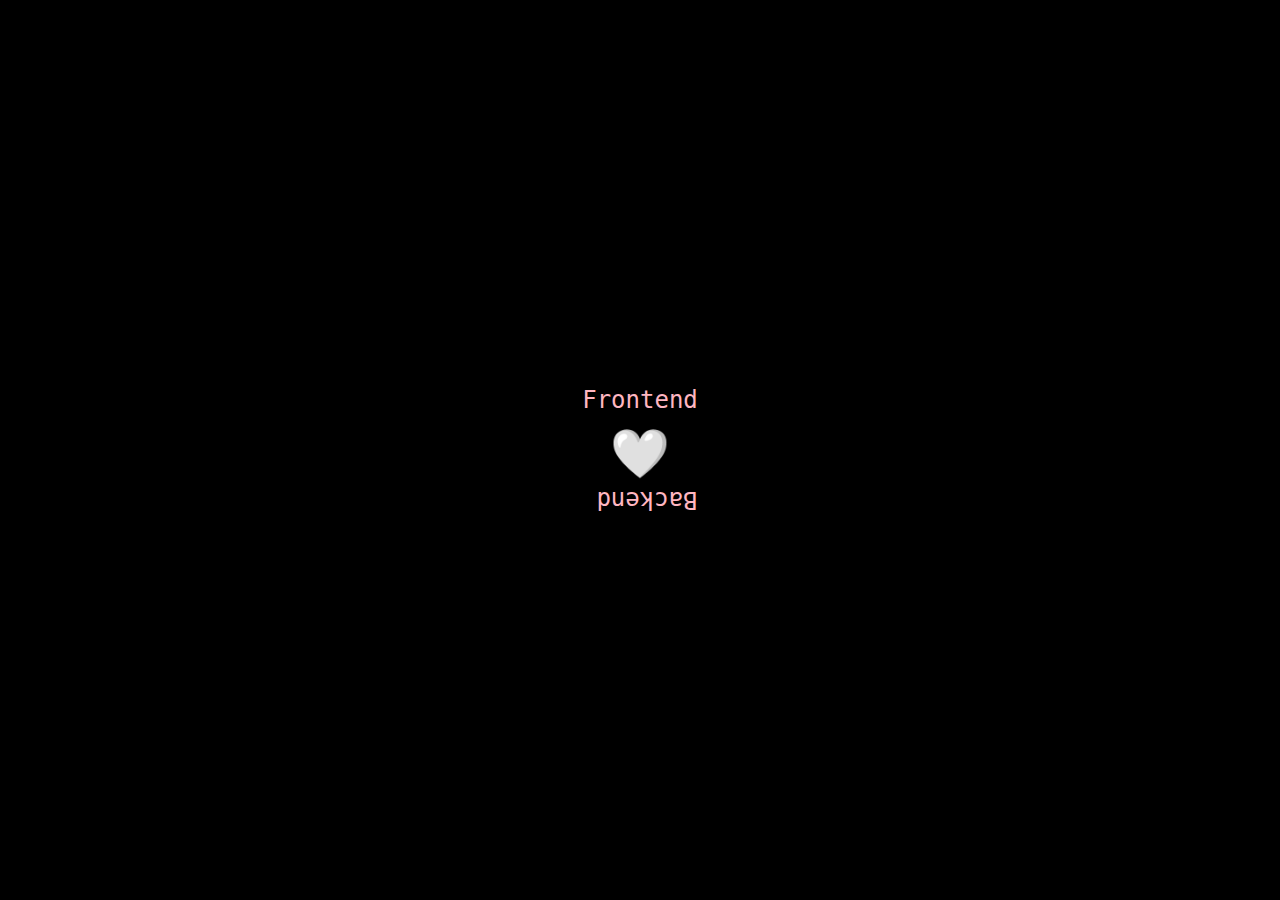
<file: index.html>
<!DOCTYPE html>
<html lang="en">
<head>
    <meta charset="UTF-8">
    <meta http-equiv="X-UA-Compatible" content="IE=edge">
    <meta name="viewport" content="width=device-width, initial-scale=1.0">
    <title>Document</title>
    <style>
        body{
            margin: 0;
            background-color: black;
            height: 100vh;
            display: grid;
            place-items: center;
            color: lightpink;
            font-family: monospace;
            font-size: 24px;
        }
        #backend{
            scale: -1;
        }
        .frontend{
            text-align: center; 
            height: 60px;
        }

        @keyframes rotate {
            0% {rotate:0deg;}
            50% {rotate:180deg;}
            100% {rotate:360deg;}
        }
        .icon{
            scale: 2;
            height: 40px;
            text-align: center;
        }


        main{
            animation: rotate 10s infinite;
        }

        

    </style>
</head>
<body>
    <main>
        <div class="frontend"> Frontend </div>
        <div class="icon"> 🤍 </div>
        <!--https://emojipedia.org/white-heart/-->
        <div id="backend"> Backend </div>
    </main>
</body>
</html>
</file>
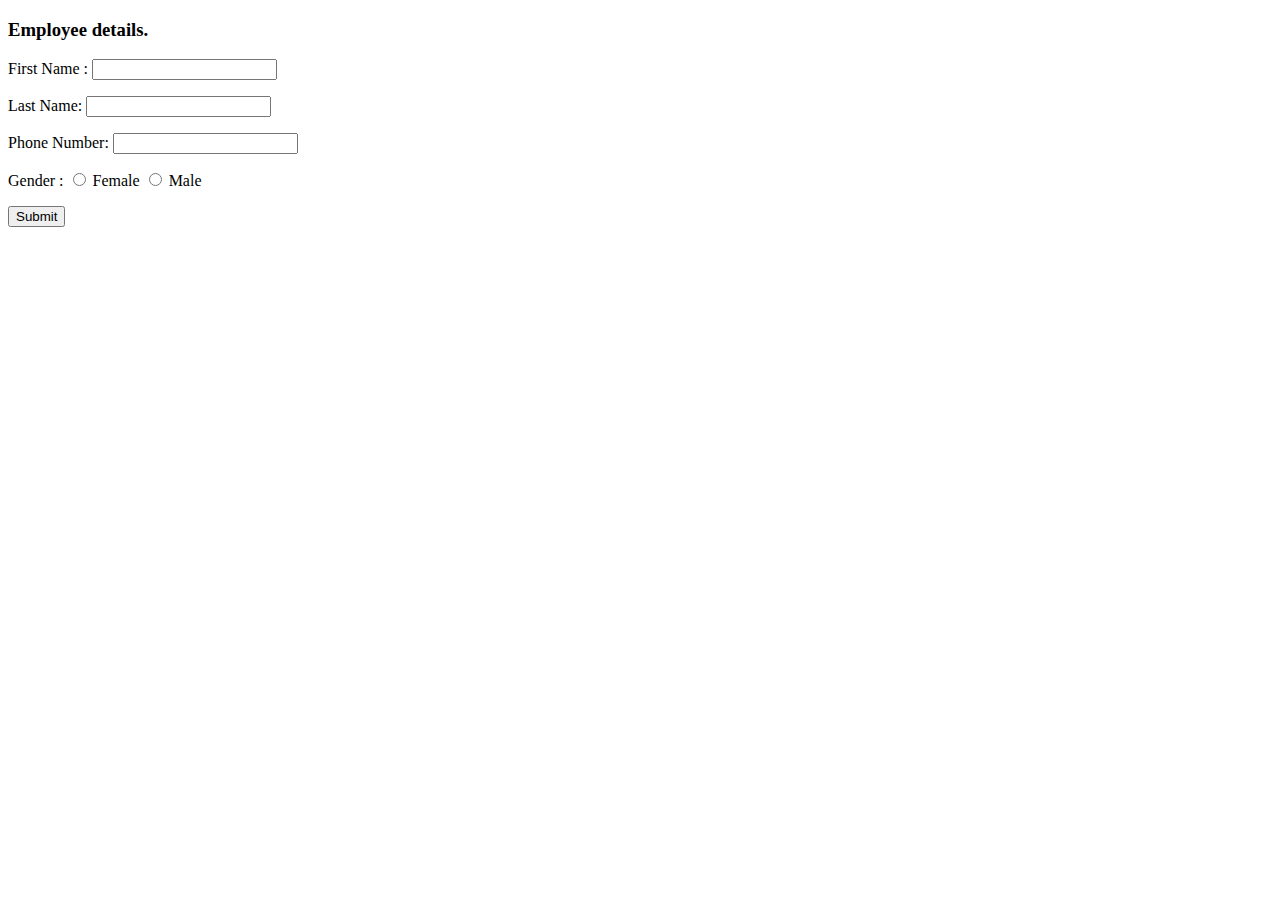
<file: index2.html>
<!DOCTYPE html>
<html lang="en">
<head>
    <meta charset="UTF-8">
    <meta http-equiv="X-UA-Compatible" content="IE=edge">
    <meta name="viewport" content="width=device-width, initial-scale=1.0">
    <title>Form</title>
</head>
<body>
    <h3> Employee details.</h3>
    <form>
     <p> <label>  First Name : <input type="text" name="firstname"> </label></p>
     <p> <label> Last Name: <input type="text" name="lastname"></label></p>
     <p> <label> Phone Number: <input type="number" name="phonenumber"></label></p>
     <p> <label> Gender : <input type="radio" name="gender "> Female 
        <input type="radio" name="gender "> Male </label></p>
        <button type="submit" > Submit </button>
        <!-- <p>Choose a color: <br>
            <input type="checkbox" name="color" value="red"> Red <br>
            <input type="checkbox" name="color" value="green"> Green<br>
            <input type="checkbox" name="color" value="blue">Blue <br>
            
        </p>
    -->

        
    </form>
    
</body>
</html>
</file>
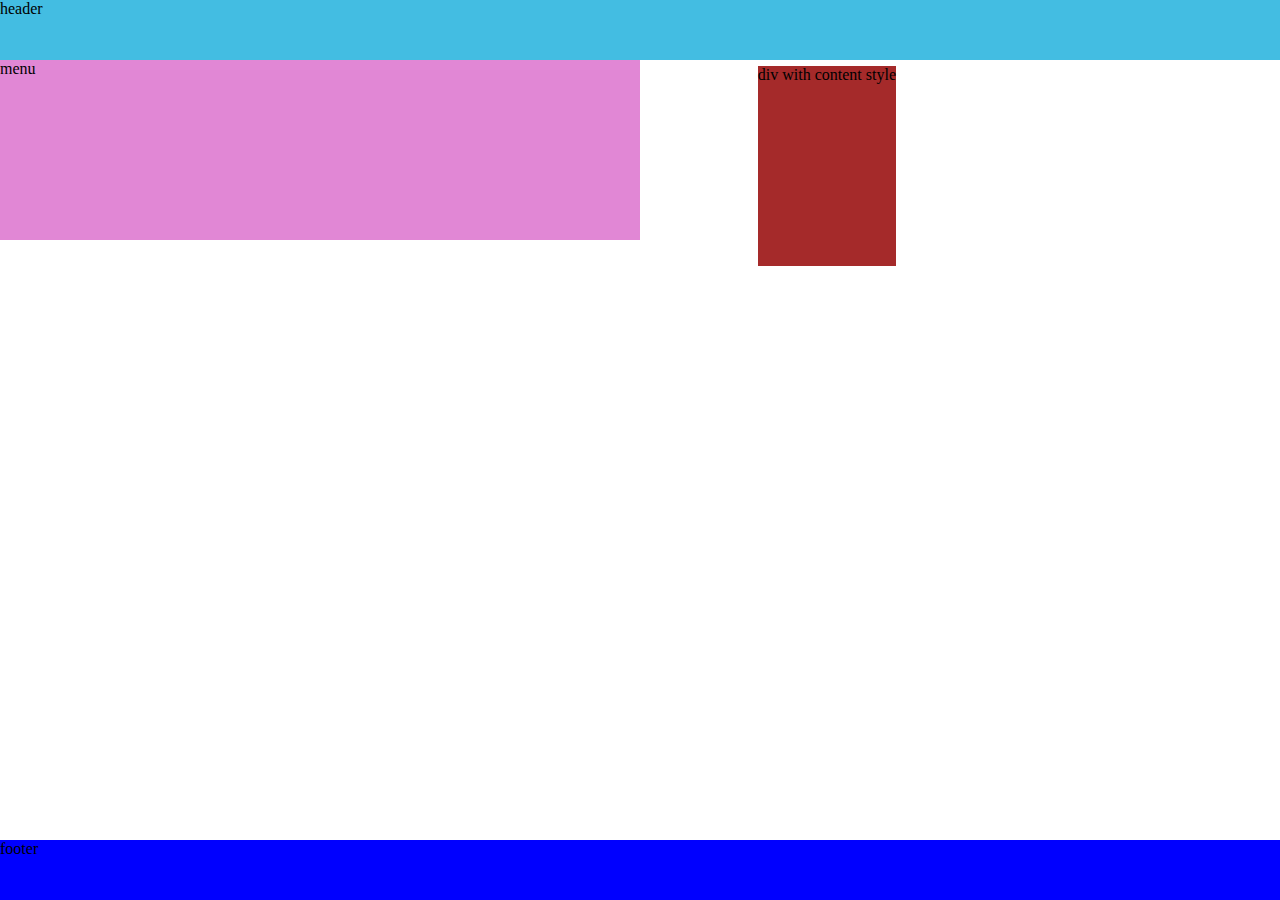
<file: Structure/div.html>
<!doctype html>
<link rel="stylesheet" href="style.css">
<html>
    <head>
        <title> My Website </title>
    </head>
    <body>
        <div class="header">header</div>
        <div class="menu">menu</div>
        <div class="content">div with content style</div>
        <div class="footer">footer</div>
    </body>
</html>
</file>
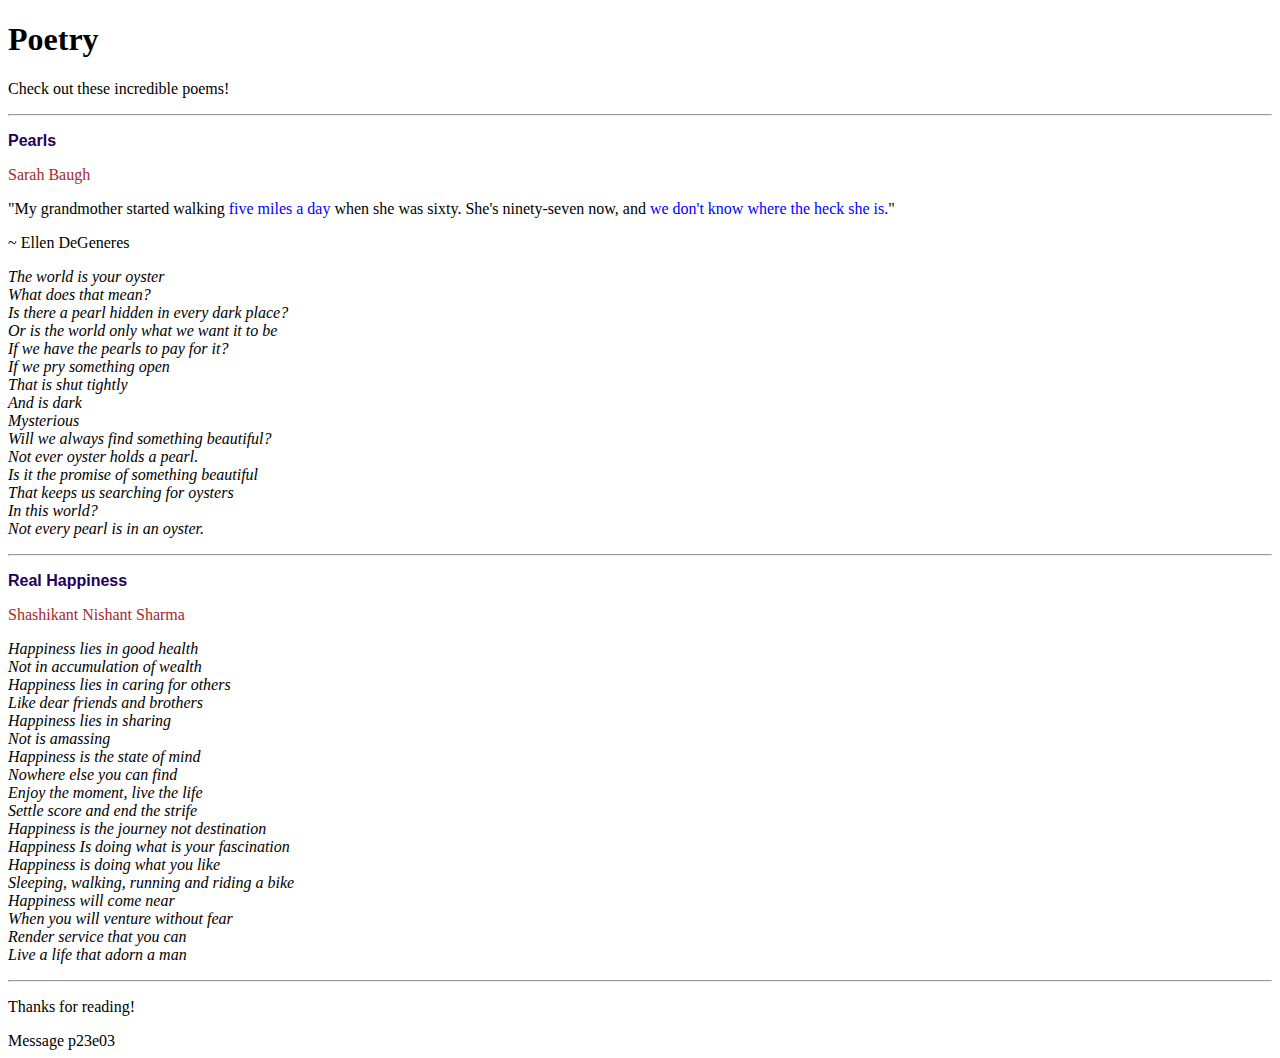
<file: Structure/style2.html>
<!DOCTYPE html>
<html>
  <head>
    <title>My Website</title>
    <style>
        .poemtitle{
            color: rgb(35, 0, 90);
            font-family: Arial;
            font-weight: bolder;
        }
        .author{
            color: brown;
        }
        .poem{
            font-style: italic;
        }
        p span{color: blue;

        }
    </style>
  </head>
  <body>
    <h1>Poetry</h1>
    <p>Check out these incredible poems!</p>
    <hr />
    <p class="poemtitle">
      Pearls
    </p>
    <p class="author">
      Sarah Baugh
    </p>
    <p>"My grandmother started walking <span>five miles a day</span> when she was sixty. She's ninety-seven now, and <span>we don't know where the heck she is.</span>" </p>
    <p>~ Ellen DeGeneres </p>
    <p class="poem">
      The world is your oyster
      <br />
      What does that mean?
      <br />
      Is there a pearl hidden in every dark place?
      <br />
      Or is the world only what we want it to be
      <br />
      If we have the pearls to pay for it?
      <br />
      If we pry something open
      <br />
      That is shut tightly
      <br />
      And is dark
      <br />
      Mysterious
      <br />
      Will we always find something beautiful?
      <br />
      Not ever oyster holds a pearl.
      <br />
      Is it the promise of something beautiful
      <br />
      That keeps us searching for oysters
      <br />
      In this world?
      <br />
      Not every pearl is in an oyster.
      <br />
    </p>
    <hr />
    <p class="poemtitle">
      Real Happiness
    </p>
    <p class="author">
      Shashikant Nishant Sharma
    </p>
    <p class="poem">
      Happiness lies in good health<br />
      Not in accumulation of wealth<br />
      Happiness lies in caring for others<br />
      Like dear friends and brothers<br />
      Happiness lies in sharing<br />
      Not is amassing<br />
      Happiness is the state of mind<br />
      Nowhere else you can find<br />
      Enjoy the moment, live the life<br />
      Settle score and end the strife<br />
      Happiness is the journey not destination<br />
      Happiness Is doing what is your fascination<br />
      Happiness is doing what you like<br />
      Sleeping, walking, running and riding a bike<br />
      Happiness will come near<br />
      When you will venture without fear<br />
      Render service that you can<br />
      Live a life that adorn a man<br />
    </p>
    <hr />
    <p>
      Thanks for reading!
    </p>
  </body>
</html>











Message p23e03
</file>
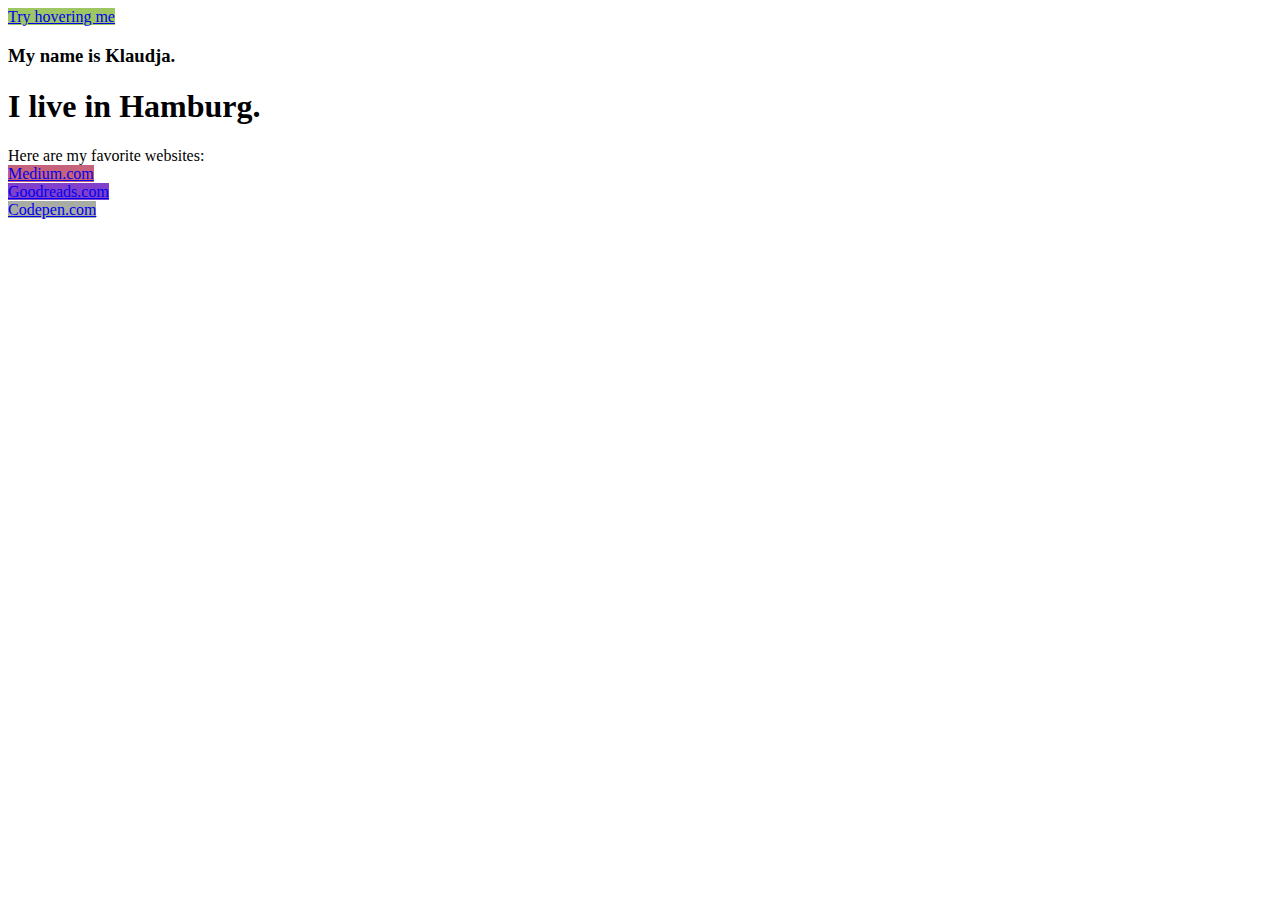
<file: Style/HoverEffect.html>
<!DOCTYPE html>
<html lang="en">
<head>
    <meta charset="UTF-8">
    <meta http-equiv="X-UA-Compatible" content="IE=edge">
    <meta name="viewport" content="width=device-width, initial-scale=1.0">
    <title>Hover Effect</title>
    <style> 
    a{
        background-color: rgb(158, 198, 98);
        transition: background-color 0.5s;
    }
    a:hover{
        background-color: gold;
    }

    
    .medium{
        background-color: rgb(198, 98, 121);
        transition: background-color 0.5s;
    }
    .medium:hover{
        background-color: rgb(7, 156, 76);
    }
    .goodreads{
        background-color: rgb(129, 64, 203);
        transition: background-color 0.5s;
    }
    .goodreads:hover{
        background-color: rgb(255, 0, 0);
    }
    .codepen{
        background-color: rgb(169, 172, 163);
        transition: background-color 0.5s;
    }
    a:hover{
        background-color: rgba(27, 201, 195, 0.737);
    }

    </style>
</head>
<body>
    <a href="#"> Try hovering me </a>
    <h3> My name is Klaudja.</h3>
    <h1> I live in Hamburg.</h1>
    <p>
        Here are my favorite websites: <br>
        <a href="www.medium.com" class="medium"> Medium.com </a> <br>
        <a href="www.goodreads.com" class="goodreads"> Goodreads.com </a> <br> 
        <a href="www.codepen.com" class="codepen"> Codepen.com </a> <br>
    </p>
</body>
</html>
</file>
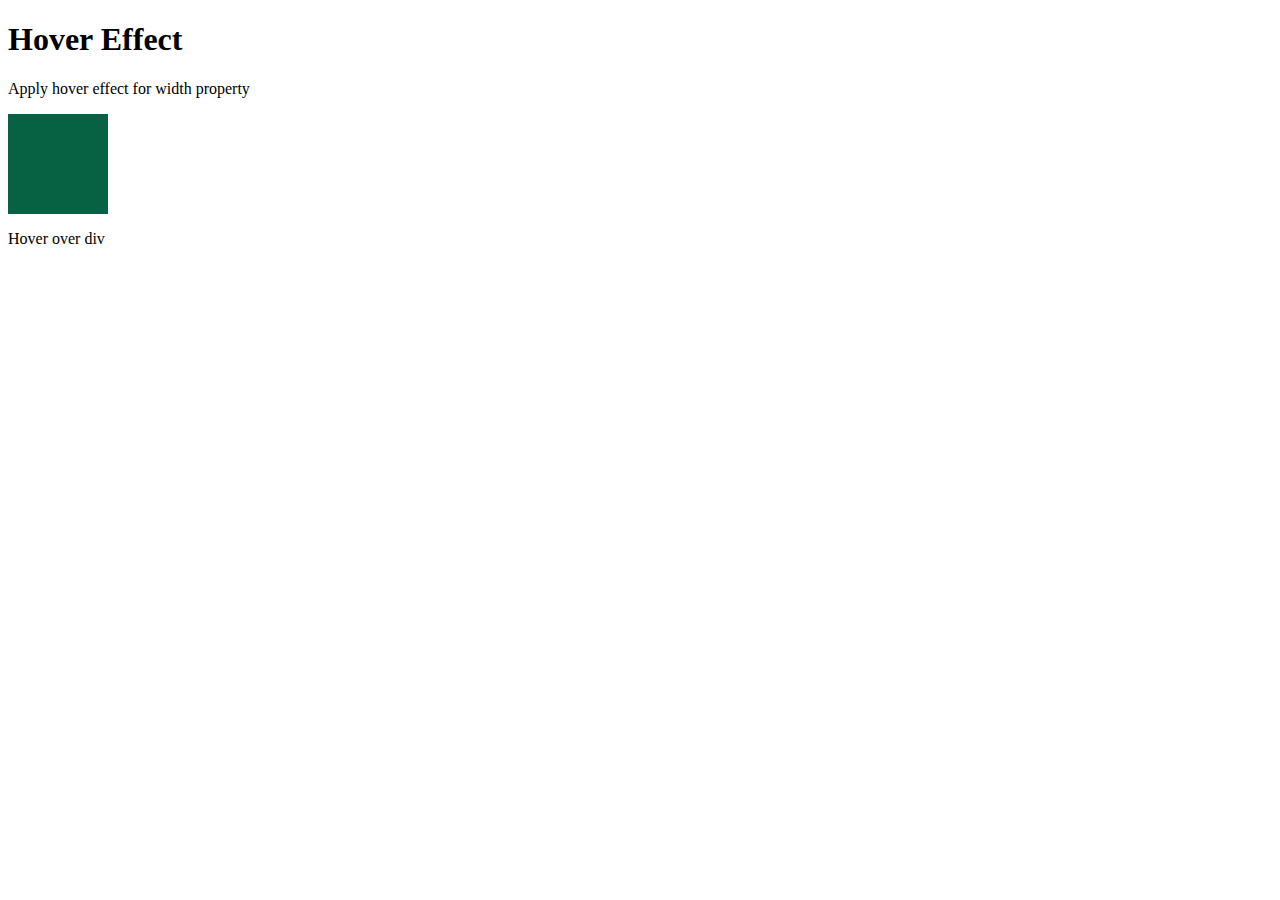
<file: Style/HoverEffect2.html>
<!DOCTYPE html>
<html lang="en">
<head>
    <meta charset="UTF-8">
    <meta http-equiv="X-UA-Compatible" content="IE=edge">
    <meta name="viewport" content="width=device-width, initial-scale=1.0">
    <title>Document</title>
    <style>
        div{
            width: 100px;
            height: 100px;
            background-color: rgb(7, 97, 67);
        }
        div:hover{
            width: 300px;
        }
    </style>
</head>
<body>
<h1> Hover Effect </h1>
<p>Apply hover effect for width property </p>
<div></div>
<p> Hover over div </p>
</body>
</html>
</file>
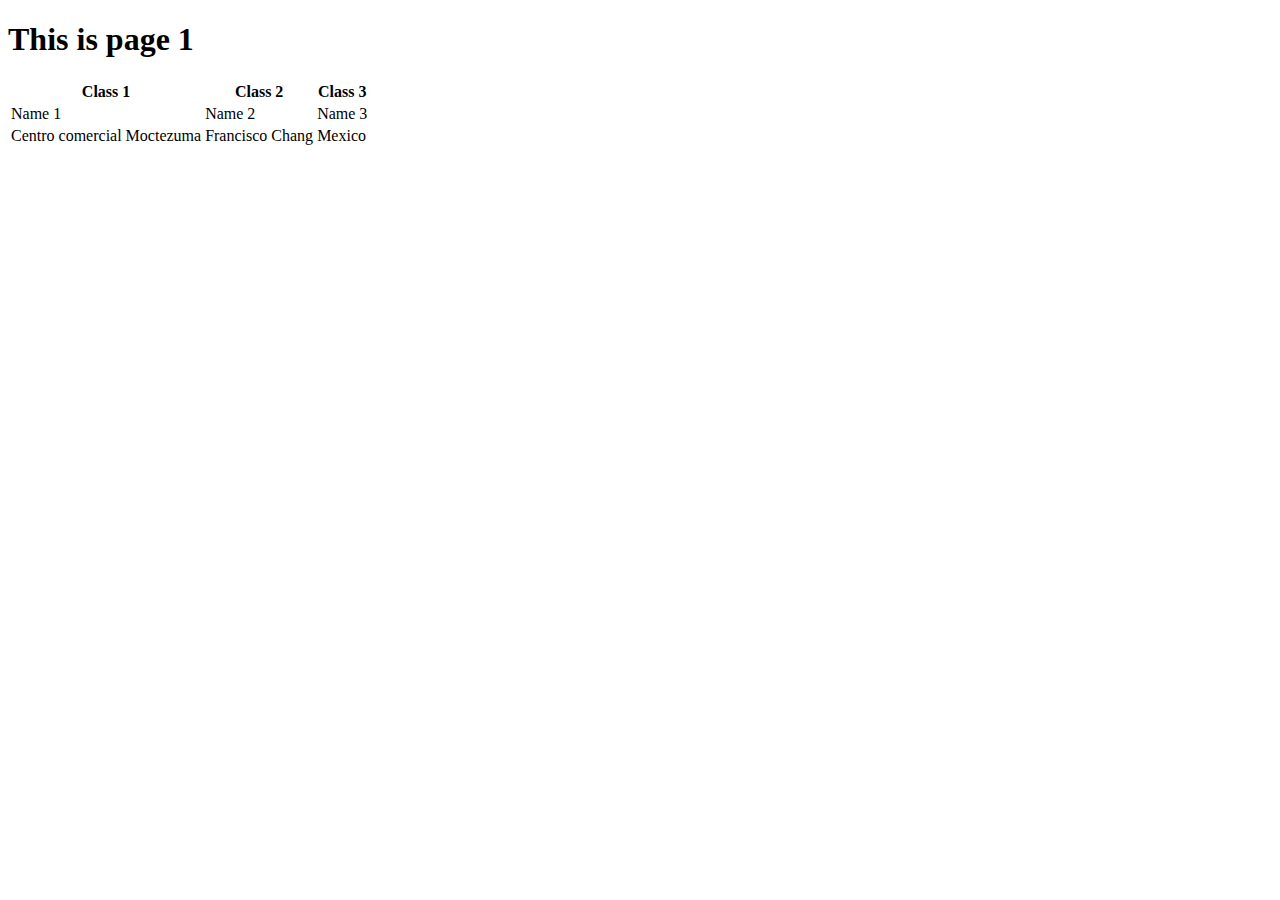
<file: Tags/page1.html>
<!DOCTYPE html>
<html lang="en">
<head>
    <meta charset="UTF-8">
    <meta http-equiv="X-UA-Compatible" content="IE=edge">
    <meta name="viewport" content="width=device-width, initial-scale=1.0">
    <title>My Website </title>
</head>
<body>
    <h1> This is page 1 </h1>
    <table>
        <tr>
            <th>Class 1 </th>
            <th>Class 2 </th>
            <th>Class 3 </th>
          </tr>
          <tr>
            <td>Name 1 </td>
            <td>Name 2 </td>
            <td>Name 3 </td>
          </tr>
          <tr>
            <td>Centro comercial Moctezuma</td>
            <td>Francisco Chang</td>
            <td>Mexico</td>
          </tr>
    </table>
</body>
</html>
</file>
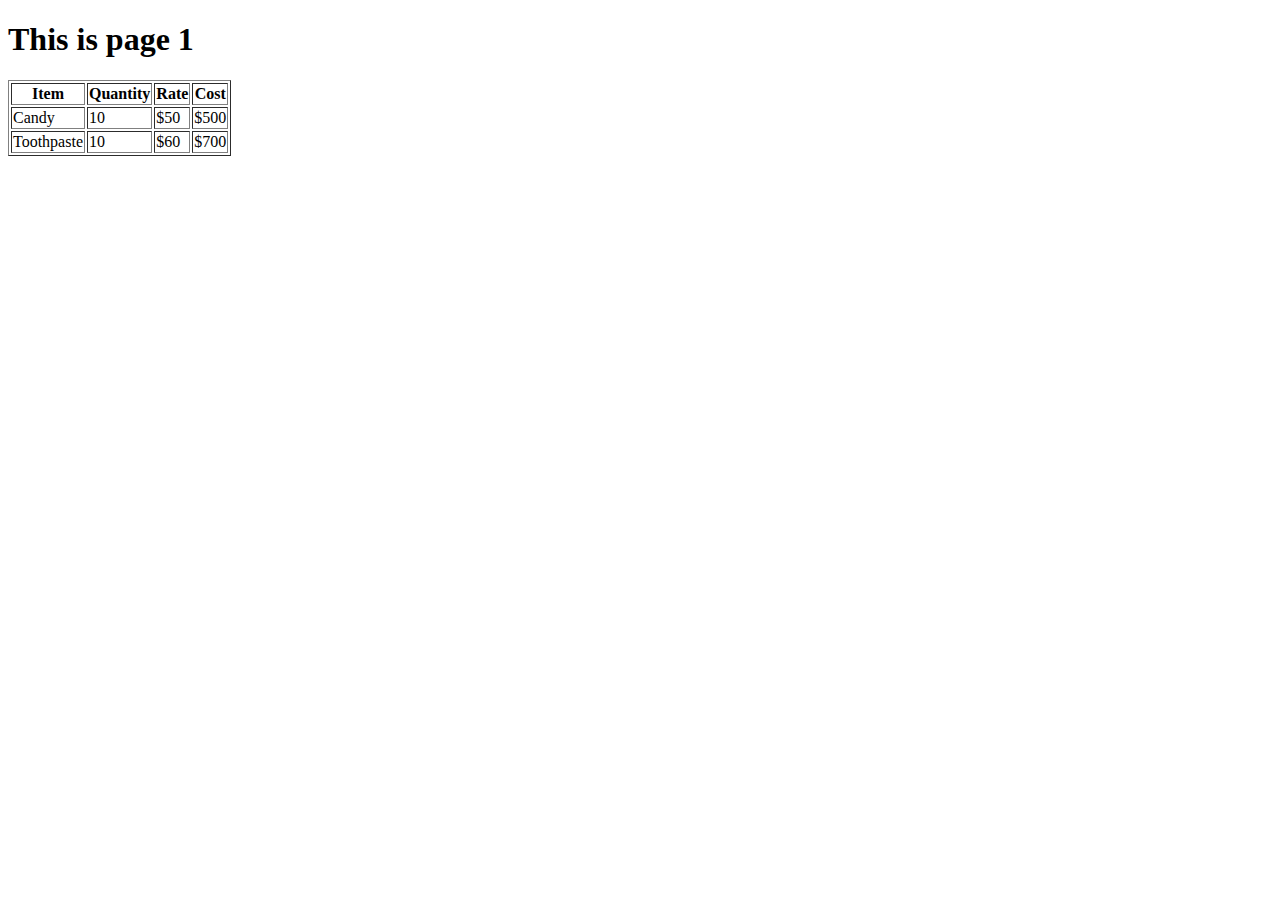
<file: Tags/table.html>
<!DOCTYPE html>
<html lang="en">
<head>
    <meta charset="UTF-8">
    <meta http-equiv="X-UA-Compatible" content="IE=edge">
    <meta name="viewport" content="width=device-width, initial-scale=1.0">
    <title>My Website </title>
</head>
<body>
    <h1> This is page 1 </h1>
    <table border="1">
        <tr>
            <th> Item</th>
            <th> Quantity </th>
            <th> Rate </th>
            <th> Cost</th>
            
        </tr>
            <tr>
             <td>Candy </td>
             <td> 10 </td>
             <td> $50 </td>
             <td> $500 </td>
            </tr>
            <tr>
                <td>Toothpaste </td>
                <td> 10 </td>
                <td> $60 </td>
                <td> $700 </td>
            </tr>
    </table>
</body>
</html>
</file>
<file: Structure/style.css>
html {
    height: 100%;
}
body {
    height: 100%;
    margin: 0px;
}
.header {
    background-color: rgb(67, 189, 226);
    width: 100%;
    height: 60px;
    top: 0px;
    position: fixed;
    left: 0px;
}
.menu {
    background-color: rgb(225, 135, 213);
    height: 20%;
    width: 50%;
    position: absolute;
    left: 0px;
    top: 60px;
}
.content {
    background-color: brown;
    height: 200px;
    position: absolute;
    top: 66px;
    right: 30%;
}
.footer {
    background-color: blue;
    bottom: 0px;
    height: 60px;
    width: 100%;
    position: fixed;
}
</file>
